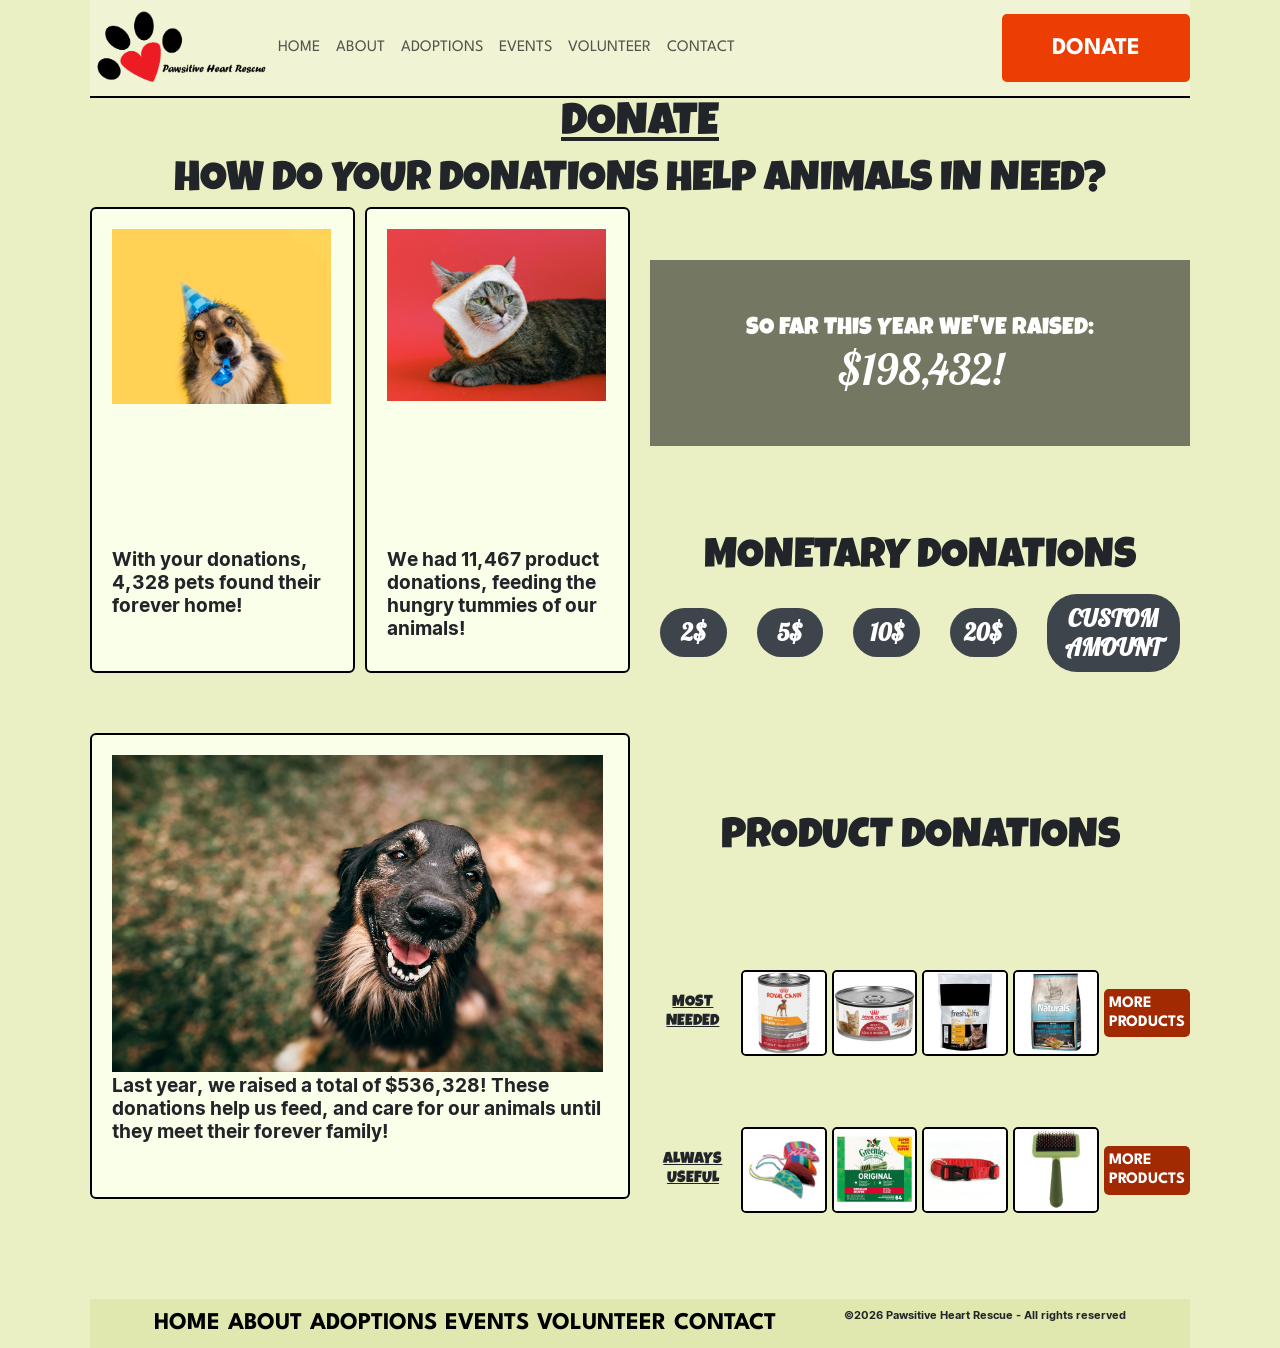
<file: donate.html>
<!DOCTYPE html>
<html lang="en">
<head>
    <meta charset="UTF-8">
    <meta name="viewport" content="width=device-width, initial-scale=1.0">
    <title>Pawsitive Heart Rescue</title>
    <link rel="stylesheet" href="https://cdn.jsdelivr.net/npm/bootstrap@5.3.8/dist/css/bootstrap.min.css">
    <link rel="stylesheet" href="./css/main.css">
    <link rel="preconnect" href="https://fonts.googleapis.com">
    <link rel="preconnect" href="https://fonts.gstatic.com" crossorigin>
    <link href="https://fonts.googleapis.com/css2?family=Konkhmer+Sleokchher&family=League+Spartan:wght@100..900&family=Lobster&family=Luckiest+Guy&display=swap" rel="stylesheet">
</head>
<body>
    <header>
        <!-- skiplink -->
        <a href="#main" class="skip">Skip to main content</a>
        <!-- hamburger bootstrap nav that changes when it gets to desktop screen size -->
       <nav class="navbar navbar-expand-lg">
        <img class="logoimg" src="./images/pawsitiveheartrescuelogo.png" alt="">
        <a id="donatebutton" href="donate.html">Donate</a>
            <button class="navbar-toggler" type="button" data-bs-toggle="collapse" data-bs-target="#navbarNav" aria-controls="navbarNav" aria-expanded="false" aria-label="Toggle navigation">
                <span class="navbar-toggler-icon"></span>
            </button>
            <div class="collapse navbar-collapse" id="navbarNav" role="navigation">
                <ul class="navbar-nav">
                    <li class="nav-item active">
                        <a class="nav-link" href="index.html">Home</a>
                    </li>
                    <li class="nav-item">
                        <a class="nav-link" href="#">About</a>
                    </li>
                    <li class="nav-item">
                        <a class="nav-link" href="#">Adoptions</a>
                    </li>
                    <li class="nav-item">
                        <a class="nav-link" href="event.html">Events</a>
                    </li>
                     <li class="nav-item">
                        <a class="nav-link" href="#">Volunteer</a>
                    </li>
                     <li class="nav-item">
                        <a class="nav-link" href="#">Contact</a>
                    </li>
                </ul>
            </div>
        </nav>
    </header>
    <!-- id of main given for skiplink -->
    <main id="main">
        <!-- headings left out of layout box since they don't need to be affected by the layout changes -->
        <h1>DONATE</h1>
        <h2>HOW DO YOUR DONATIONS HELP ANIMALS IN NEED?</h2>
        <div class="donatelayout" role="main">
            <!-- cards placed in div so they can be one area -->
            <div class="helpedcards">
                <!-- each card given overall class of card and specific card1,2 and 3 classes for their different stylings -->
                <div class="card card1">
                    <div class="image">
                        <img class="donateimg" src="./images/donation.jpg" alt="">
                    </div>
                    <div class="cardcontent">
                        <p>With your
                        donations, 4,328
                        pets found their
                        forever home!</p>
                    </div>
                </div>
                <div class="card card2">
                <div class="image">
                        <img class="productimg" src="./images/product.jpg" alt="">
                    </div>
                    <div class="cardcontent">
                        <p>We had 11,467
                        product donations,
                        feeding the hungry
                        tummies of our
                        animals!
                        </p>
                    </div>
                </div>
                <div class="card card3">
                    <div class="image">
                        <img class="raisedimg" src="./images/raised.jpg" alt="">
                    </div>
                    <div class="cardcontent">
                        <p>
                            Last year, we raised a total of $536,328! These donations help us feed, and care for our animals until they meet their forever family!
                        </p>
                    </div>
                </div>
            </div>
            <!-- money raised in its own div for background color -->
            <div class="sofar">
                <h2>SO FAR THIS YEAR WE'VE RAISED:</h2>
                <h3>$198,432!</h3>
            </div>
            <!-- monetary donation options placed into div with div for the buttons inside inner div to manipulate the layout -->
            <div class="mondonate">
                <h2>MONETARY DONATIONS</h2>
                <div class="donbuttons">
                    <a class="dbutton" href="#">2$</a>
                    <a class="dbutton" href="#">5$</a>
                    <a class="dbutton" href="#">10$</a>
                    <a class="dbutton" href="#">20$</a>
                    <a class="dbutton" href="#">CUSTOM AMOUNT</a>
                </div>
            </div>
            <!-- product button that will be hidden on larger screens and show on mobile -->
            <div class="productbutton">
                <a href="#">I want to make product donations!</a>
            </div>
            <!-- product donations in divs for row one and two, this will be hidden on mobile and appear on tablet and desktop -->
            <div class="productd">
                <h2>PRODUCT DONATIONS</h2>
                <!-- rows one and two are to adjust the layout from tablet to desktop -->
                <div class="rowone">
                    <h3>MOST NEEDED</h3>
                        <img class="product product1" src="./images/canindog.jpg" alt="can of royal canin dog food">
                        <img class="product product2" src="./images/canincat.jpg" alt="can of royal canin cat food">

                        <img class="product product3" src="./images/f4l.jpg" alt="fresh for life cat litter">
                        <img class="product product4" src="./images/perfnat.jpg" alt="bag of performatrin naturals dog food">
                        <a href="#">MORE PRODUCTS</a>
                </div>
                <div class="rowtwo">
                    <h3>ALWAYS USEFUL</h3>
                        <img class="product product5" src="./images/mice.jpg" alt="mice cat toys">
                        <img class="product product6" src="./images/greenie.jpg" alt="greenie dental dog treats">
                        <img class="product product7" src="./images/collar.jpg" alt="cat or dog collar">
                        <img class="product product8" src="./images/brush.jpg" alt="pet brush">
                        <a href="#">MORE PRODUCTS</a>
                </div>
            </div>
        </div>
    </main>
    <footer>
        <nav class="footer">
            <ul>
                <li><a href="index.html">HOME</a></li>
                <li><a href="#">ABOUT</a></li>
                <li><a href="#">ADOPTIONS</a></li>
                <li><a href="event.html">EVENTS</a></li>
                <li><a href="#">VOLUNTEER</a></li>
                <li><a href="#">CONTACT</a></li>
            </ul>
        </nav>
        <p>©2026 Pawsitive Heart Rescue - All rights reserved</p>
    </footer>
</body>
<!-- java script for bootstrap menu to work -->
<script src="https://cdn.jsdelivr.net/npm/bootstrap@5.3.8/dist/js/bootstrap.bundle.min.js" integrity="sha384-FKyoEForCGlyvwx9Hj09JcYn3nv7wiPVlz7YYwJrWVcXK/BmnVDxM+D2scQbITxI" crossorigin="anonymous"></script>
</html>
</file>
<file: css/main.css>
/* http://meyerweb.com/eric/tools/css/reset/ 
   v2.0 | 20110126
   License: none (public domain)
*/
/* meyer reset added so that no default browser styles clash with my custom styling */
html, body, div, span, applet, object, iframe,
h1, h2, h3, h4, h5, h6, p, blockquote, pre,
a, abbr, acronym, address, big, cite, code,
del, dfn, em, img, ins, kbd, q, s, samp,
small, strike, strong, sub, sup, tt, var,
b, u, i, center,
dl, dt, dd, ol, ul, li,
fieldset, form, label, legend,
table, caption, tbody, tfoot, thead, tr, th, td,
article, aside, canvas, details, embed, 
figure, figcaption, footer, header, hgroup, 
menu, nav, output, ruby, section, summary,
time, mark, audio, video {
	margin: 0;
	padding: 0;
	border: 0;
	font-size: 100%;
	font: inherit;
	vertical-align: baseline;
}
/* HTML5 display-role reset for older browsers */
article, aside, details, figcaption, figure, 
footer, header, hgroup, menu, nav, section {
	display: block;
}
body {
	line-height: 1;
}
ol, ul {
	list-style: none;
}
blockquote, q {
	quotes: none;
}
blockquote:before, blockquote:after,
q:before, q:after {
	content: '';
	content: none;
}
table {
	border-collapse: collapse;
	border-spacing: 0;
}

/* body given a standard line height, margin and padding so its not touching the edges of the page a max width so it has a cutoff and the background color in the mockup. */
body{
	line-height: 1.2;
	margin: 0 auto;
	padding: 0px 50px;
	max-width: 1200px;
	background-color:#EAF0C4;
}

/* links turned into buttons with no underline, custom font from google fonts. */
a{
	text-decoration: none;
	color:#FFFFFF;
	background-color:#EC3E02;
	padding: 5px;
	border-radius: 5px;
	font-family: "League Spartan";
	text-transform: uppercase;
	font-weight: bold;
}

/* mobile font sizes */
h1{
	font-size: 2.5rem;
	text-align: center;
	text-decoration: underline;
}

h2{
	font-size: 1.3rem;
	text-align: center;
	margin-top: 5px;
}

h3{
	font-size: 1.4rem;
	text-align: center;
	text-decoration: underline;
}
/* google fonts heading font */
h1, h2, h3{
	font-family: "Luckiest Guy";
}
/* google fonts paragraph font */
p{
	font-size: 1rem;
	margin-bottom: 10px;
	font-family: "Konkhmer Sleokchher";
}

/* hides skiplink on inital opening of page */
.skip {
  position: absolute;
  left: -10000px;
  top: auto;
  width: 1px;
  height: 1px;
  overflow: hidden;
}

/* brings skiplink back into view when focused */
.skip:focus {
  position: static;
  width: auto;
  height: auto;
}

/* donate button gets unique padding to make it stand out in navigation */
#donatebutton{
	padding: 20px 50px;
}
/* nav bar has slightly different background color than body */
.navbar{
	background-color: #F0F4D5;
	border-bottom: 2px solid black;
}

/* logo image given specific height so it stays small within the nav bar */
.logoimg{
	height:80px;
}

/* banner on front page given flex so content flows left to right and can be manipulated easily */
.bannerbox{
	display:flex;
	gap:10px;
	background-color: #8DB97A;
	border: 2px solid black;
	border-radius: 5px;
	padding: 4px;
}

/* image given specific height and accounts for the border that will surround it */
.kanaimg{
	height: 176px;
	border: 2px solid black;
	border-radius: 5px;
}

/* the content for the kana section given background color in 0.5 opacity */
.bcontent{
	background-color: rgba(0,0,0,0.5);
	color: #FFFFFF;
	padding: 10px;
	margin: 5px;
	border-radius: 5px;
}

/* since the first big heading on the page is "Meet Kana" it has been given h1 and so it needs to be aligned to the left since its normally centered. */
.bcontent h1{
	text-align: left;
}

/* stories section given grid for when page changes sizes and there is multiple cards */
.stories{
	display: grid;
}

/* card styles applied to all the stories cards so they stay consistent */
.card{
	border: 2px solid black;
	margin-bottom: 50px;
	padding: 20px;
	background-color: #FAFFE9;
}

/* cards given 99% width and height so they take up their given space in container, border and radius for consistent design. */
.cardimg{
	width:99%;
	height: 99%;
	border: 2px solid black;
	border-radius: 5px;
}

/* card content put in flex column so the content reads image on top and text underneath image. */
.cardcontent{
	display: flex;
	flex-direction: column;
}

/* learn more buttons in cards background color changed to blend into card and given black text so you can read the text. Aligned to baseline so it is on the right rather than the left. */
.cardcontent a{
	align-self:last baseline;
	background-color: #FAFFE9;
	color: black;
}

/* image div given height so it takes up specific space in card. */
.image{
	height: 320px;
}

/* marco and gina displayed none so they don't appear on mobile. */
.marco{
	display:none;
}

.gina{
	display:none;
}

/* success button inside div with minor adjustments to appearence and displayed flex to take up remaning room on bottom with flex grow*/
.successbutton{
	display:flex;
}

#moresuccess{
	padding: 30px;
	text-align: center;
	flex-grow: 1;
}

/* hero image given specific height to ensure it has resonable space on page, given border and radius. */
.heroimg{
	height:358px;
	border: 2px solid black;
	border-radius: 5px;
}

/* event header has heading and cartoons, placed in flex so the images can sit on either side with gap spacing them apart. */
.eventheader{
	display:flex;
	justify-content: center;
	gap:80px
}

/* cartoons given specific height so they align nicely with the heading text */
.lilpets{
	height:100px;
}

/* bigbox grid for layout changes from mobile to tablet and desktop. */
.bigbox{
	display: grid;
	gap: 10px;
}

/* textbox for general info given black background color with opacity at 0.5, color of text changed so its legible with some padding.*/
.generalinfo{
	background-color: rgba(0, 0, 0, 0.5);
	color: #FFFFFF;
	padding: 10px;
}


/* some adjustments to gen info heading to make things fit nicely. */
.generalinfo h2{
	text-decoration: underline;
	text-align: left;
	padding-bottom: 5px;
}

/* carolina put into grid for content flow */
.carolina1{
	display:grid;
	grid-template-columns: 1fr 1fr;
}

/* positioning for the button in carolina section with minor adjustments to appearence. */
.carolina1 a{
	text-align: center;
	grid-column: 1/2;
	align-self:center;
	justify-self: center;
	padding: 20px;
}

/* carolina picture given specific height for mobile, given the border and radius. */
.carolina{
	height:250px;
	border: 2px solid black;
	border-radius: 5px;
}

/* carolina content section given the same black background, given padding and put in grid for layout adjustments */
.carolinacontent{
	background-color: rgba(0, 0, 0, 0.5);
	color: #FFFFFF;
	padding: 10px;
	display:grid;
}

.carolinacontent h2{
	text-decoration: underline;
}

/* event cards placed in grid layout */
.eventcards{
	display:grid;
	grid-template-columns: 1fr 1fr;
	gap: 28px;
	padding: 10px;
}

/* event cards image and link in flex column so it reads image on top and link below */
.ecardimg{
	display:flex;
	flex-direction: column;
}

/* centers the text under the event image */
.ecardimg a{
	background-color: #EAF0C4;
	color: black;
	align-self: center;
}

/* gives event images width 99% so they take up only amount of space needed rather than specific size, given margin top so there is some space between the text and the image */
.eventimages{
	width: 99%;
	border: 2px solid black;
	border-radius: 5px;
	margin-top: 20px;
}

/* donation page cards in grid so the layout can be in the 2 on top 1 on bottom layout with columns. */
.helpedcards{
	display:grid;
	grid-template-columns: repeat(6, 1fr);
	grid-template-rows: 1fr 1fr;
	gap:10px;
}

/* these images have been given specific dimensions because of how they interact with the grid thats been layed out. */
.donateimg{
	width:214px;
}

.productimg{
	width:214px;
	height:172px;
}

.raisedimg{
	width:484px;
}
/* placement of each card with grid */
.card1{
	grid-row: 1/2;
	grid-column: 1/4;
}

.card2{
	grid-row: 1/2;
	grid-column: 4/7;
}

.card3{
	grid-row: 2/3;
	grid-column: 1/7;
}

/* so far money raised div given the same black background and extra padding so it sits in the center. */
.sofar{
	background-color: rgba(0, 0, 0, 0.5);
	color:#FFFFFF;
	padding: 50px;
}

/* the number of money raised given a different font family, underline removed and the font size increased so it is prominent. */
.sofar h3{
	text-decoration: none;
	font-family: "Lobster";
	font-size: 2.7rem;
}

.mondonate{
	padding: 10px;
}

/* donation buttons in flex for left to right layout and centered on the page. */
.donbuttons{
	display:flex;
	justify-content: center;
	gap:30px;
	margin-top: 10px;
}

/* changes the style of the donation buttons to have different font to match dollars in money raised as well as a different color and more circular. */
.donbuttons a{
	background-color: #3d444c;
	padding: 10px;
	border-radius: 30px;
	font-family: "Lobster";
}

/* product button on the bottom of page for mobile that would in theory displayed the products they don't initally load unless button is clicked. */
.productbutton{
	display:flex;
	justify-content: center;
	margin-top: 20px;
}

.productbutton a{
	padding: 30px;
}

/* hides the products that are displayed on tablet and desktop */
.productd{
	display:none;
}

/* footer in flex for spacing of nav and copyright, background color is slightly darker, margin top given so the bottom element of each page isnt pushed right up against it. */
footer{
	display: flex;
	gap: 15px;
	background-color: #E0E8AF;
	margin-top: 50px;
	padding: 10px;
	justify-content: space-evenly;
}

/* footer copyright text size changed to fit screen size better */
footer p{
	font-size: 0.5rem;
}

/* navigation of footer put in flex with left to right. */
.footer ul{
	display:flex;
	gap: 8px;
}

/* links to pages style adjustments to blend nicely with the footer background */
.footer ul li a{
	background-color:#E0E8AF;
	color: black;
	padding: 0px;
}

/* link hover and focus placed after all other styling so it can overwrite other styles for specific links */
a:hover{
	color:blue;
}

a:focus{
	color:blue;
}

/* tablet style changes */
@media (min-width:768px) {

	/* tablet font size changes, h1  and h3 size still fit nicely so its unchanged. */
	h2{
		font-size: 2.2rem;
	}

	p{
		font-size:1.2rem;
	}

	/* Kana banner image changed to fit better in its container. */
	.kanaimg{
		height:250px;
	}

	/* a little bit more padding to make it fit nicely on the screen */
	.bannerbox a{
		padding: 10px;
	}

	/* displays marco card alongside pluto on the tablet screen */
	.marco{
		display:inline;
	}

	.stories{
		grid-template-columns: 1fr 1fr;
		gap: 5px;
	}
	
	/* hero image on events size adjusted */
	.heroimg{
		width:99%;
		height:99%
	}

	/* carolina image changed to fit better in its box */
	.carolina{
		height:300px;
	}

	/* makes images take up all their alotted space in their card */
	.donateimg{
		width:99%
	}

	.raisedimg{
		width:99%;
		height:99%
	}

	/* product images made to fit better in their boxes */
	.productimg{
		/* height:99%; */
		width:99%;
	}

	/* makes the button for mobile not show up on tablet and up */
	.productbutton{
		display:none;
	}

	/* displays the products in grid */
	.productd{
		display:grid;
	}

	/* aligns product headings to be centered alongside products */
	.productd h3{
		align-self:center;
	}

	/* links in product section also aligned alongside products, background color adjusted for accessibility*/
	.productd a{
		justify-self: center;
		align-self: center;
		background-color: #A22A02;
	}

	/* product borders */
	.product{
		border: 2px solid black;
		border-radius:5px;
		height:150px;
	}

	/* products given specific height so they fit nicely in rows */
	.product img{
		height: 145px;
	}

	/* row one and two in flex so they read left to right */
	.rowone{
		display:flex;
		gap:5px;
	}

	.rowtwo{
		display:flex;
		gap:5px;
	}

	/* footer font size adjusted */
	footer p{
		font-size: 0.7rem
	}
}

@media (min-width: 992px){
	/* breakpoint for boostrap, changes the donate button to be on the right */
	#donatebutton{
		order: 2;
	}
}

@media (min-width:1100px){
	
	/* tablet font sizes */
	h1{
		font-size: 2.8rem;
	}

	h2{
		font-size: 2.6rem;
	}

	a{
		font-size: 1.5rem;
	}

	.kanaimg{
		height: 350px;
	}

	/* gina card added to the cards on home */
	.gina{
		display:inline;
	}

	/* makes three columns for the gina card thats now in the line */
	.stories{
		grid-template-columns: 1fr 1fr 1fr;
	}

	/* events page grid map for desktop layout */
	.bigbox{
		grid-template-columns: repeat(7, 1fr);
		grid-template-areas:
		"eimg eimg eimg geninfo geninfo geninfo geninfo"
		"caro caro caro ecards ecards ecards ecards";
	}

	/* specific height for carolina picture to fit desktop layout */
	.carolina{
		height: 180px;
	}

	/* gives the button a little more space between other elements */
	.carolina1 a{
		padding: 8px;
		margin: 8px;
	}

	/* grid map areas defined */
	.eventimage{
		grid-area: eimg;
	}

	.generalinfo{
		grid-area: geninfo;
	}

	.carolinacontent{
		grid-area: caro;
	}

	/* this area is centered so it flows nicely*/
	.eventcards{
		grid-area: ecards;
		align-self: center;
	}
	
	/* grid map for donation desktop page  */
	.donatelayout{
		display: grid;
		grid-template-columns: repeat(6, 1fr);
		grid-template-areas: 
		"helpcards helpcards helpcards sofarr sofarr sofarr"
		"helpcards helpcards helpcards monetary monetary monetary"
		"helpcards helpcards helpcards proddon proddon proddon"
		"helpcards helpcards helpcards proddon proddon proddon"
		;
		gap: 20px;
	}

	/* grid areas defined */
	.helpedcards{
		grid-area: helpcards;
	}

	/* centers area in the center of its defined area */
	.sofar{
		grid-area: sofarr;
		align-self: center;
	}

	/* adjusts font-size to fit screen better */
	.sofar h2{
		font-size: 1.5rem
	}

	.mondonate{
		grid-area: monetary;
	}

	/* donation buttons put in grid rather than flex to adjust for the way the desktop layout interacts with this area */
	.donbuttons{
		display:grid;
		grid-template-columns: repeat(4, 1fr) 2fr;
	}

	/* puts buttons in the center and centers their text */
	.dbutton{
		align-self:center;
		text-align: center;
	}

	.productd{
		grid-area: proddon;
	}

	.productd h3{
		font-size: 1rem;
	}

	.productd a{
		font-size: 1rem;
	}

	/* product donation rows put into grid rather than flex to fit on desktop screen better with each images height and max width constraints changed */
	.rowone, .rowtwo{
		display:grid;
		grid-template-columns: repeat(6, 1fr);
	}

	.product{
		height: auto;
		object-fit: cover;
		max-width:100%;
		align-self: center;
	}

}
</file>
